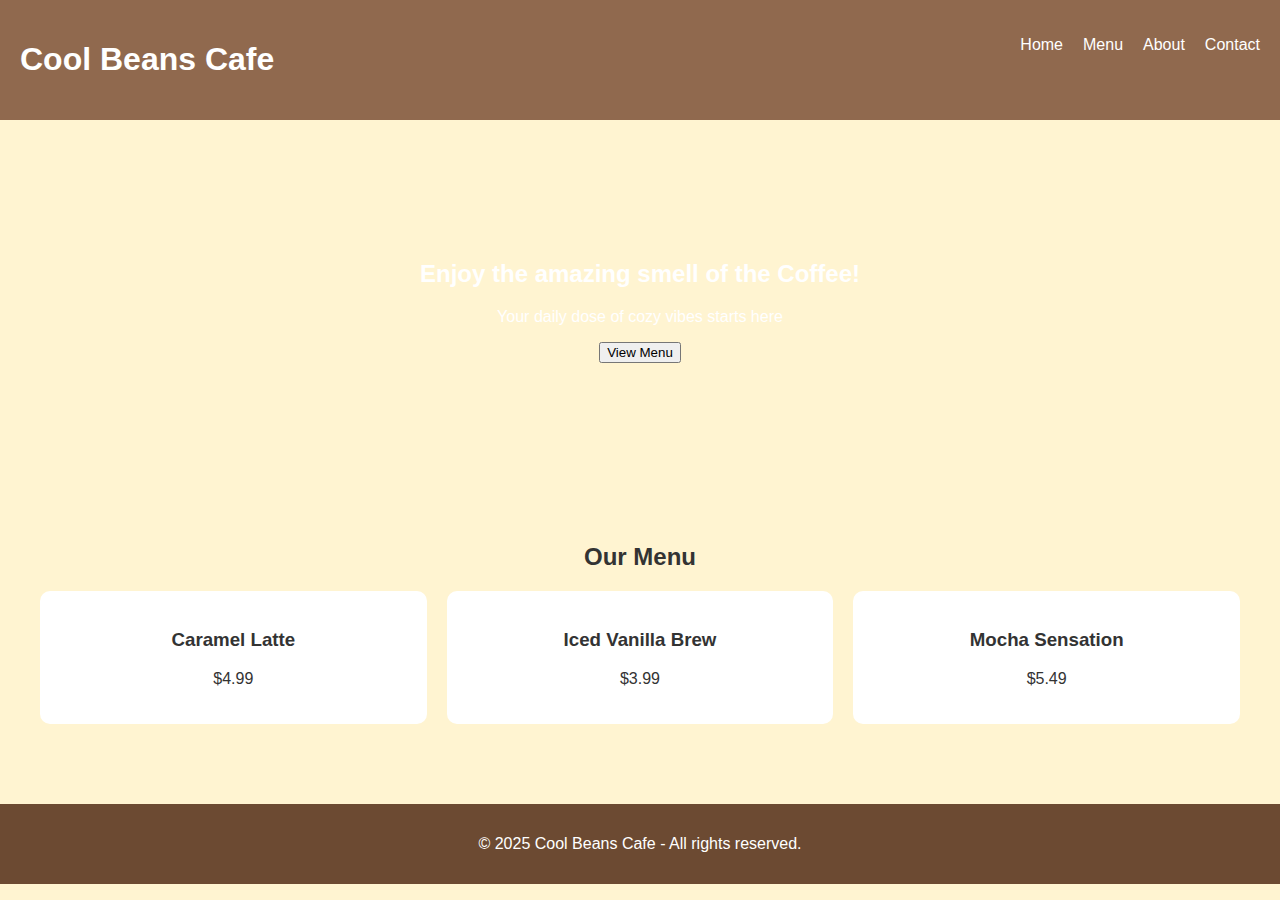
<file: index.html>
<!DOCTYPE html>
<html lang="en">
    <head>
        <meta charset="UTF-8">
        <meta name="viewport" content="width=device-width, initial-scale=1.0">
        <title>Cool Beans Cafe</title>
        <link rel="stylesheet" href="styles.css">
    </head>
    <body>

        <!-- Navigation Bar -->
        <nav class="navbar">
            <h1 class="logo">Cool Beans Cafe</h1>
            <ul class="nav-links">
                <li><a href="#home">Home</a></li>
                <li><a href="menu.html">Menu</a></li>
                <li><a href="about.html">About</a></li>
                <li><a href="#contact">Contact</a></li>
            </ul>
        </nav>

        <!-- Hero Section -->
        <section id="home" class="hero">
            <h2>Enjoy the amazing smell of the Coffee!</h2>
            <p>Your daily dose of cozy vibes starts here</p>
            <button onclick="scrollToMenu()">View Menu</button>
        </section>

        <!-- Menu Section -->
        <section id="menu" class="menu">
            <h2>Our Menu</h2>
            <div class="menu-items">
                <div class="item">
                    <h3>Caramel Latte</h3>
                    <p>$4.99</p>
                </div>

                <div class="item">
                    <h3>Iced Vanilla Brew</h3>
                    <p>$3.99</p>
                </div>

                <div class="item">
                    <h3>Mocha Sensation</h3>
                    <p>$5.49</p>
                </div>
            </div>
        </section>

        <!-- Footer -->
        <footer>
            <p>&copy; 2025 Cool Beans Cafe - All rights reserved.</p>
        </footer>
    </body>
</html>
</file>
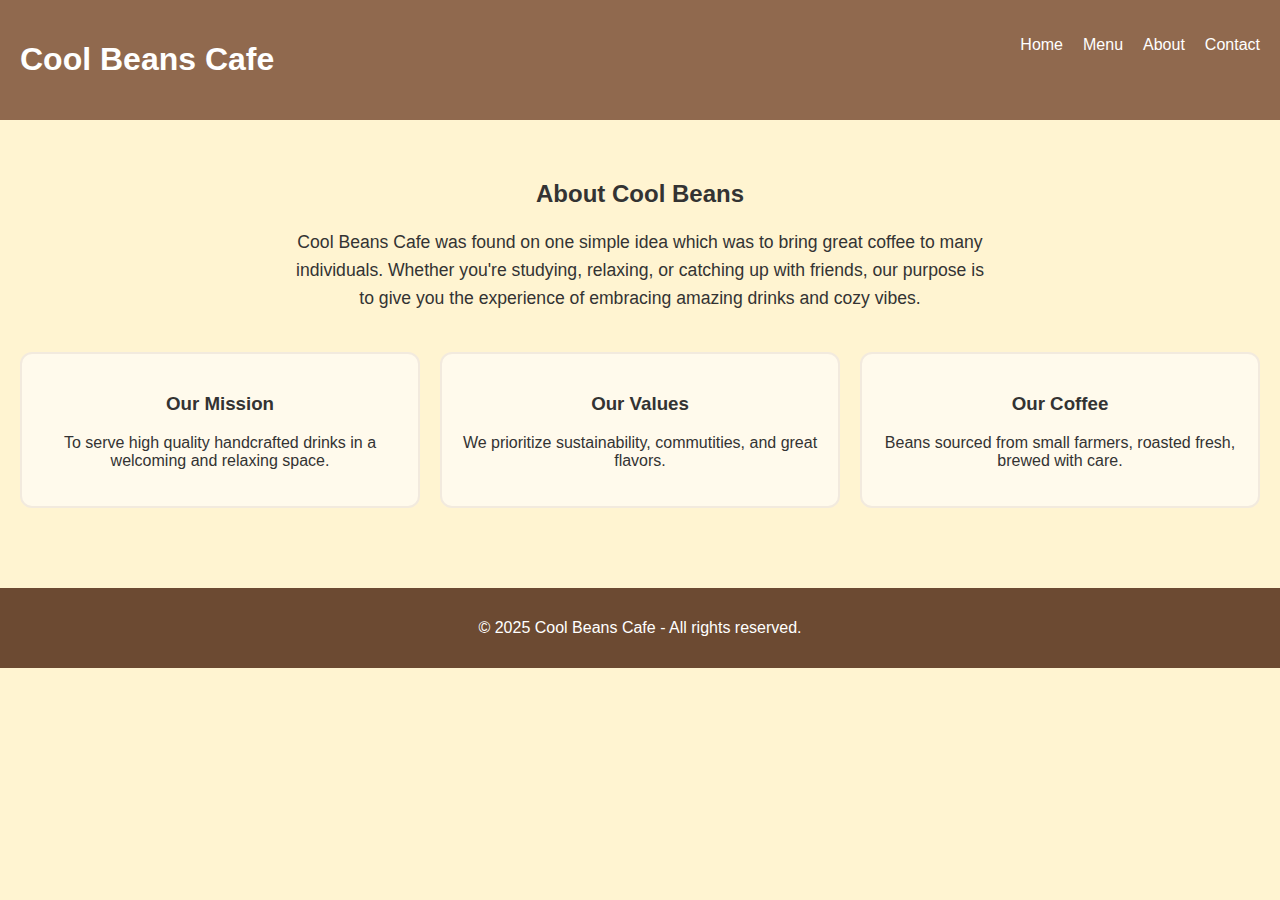
<file: about.html>
<!DOCTYPE html>
<html lang="en">
    <head>
        <meta charset="UTF-8">
        <meta name="viewport" content="width=device-width, initial-scale=1.0">
        <title>Cool Beans Cafe | About Us</title>
        <link rel="stylesheet" href="styles.css">
    </head>
    <body>

        <!-- Navigation Bar -->
        <nav class="navbar">
            <h1 class="logo">Cool Beans Cafe</h1>
            <ul class="nav-links">
                <li><a href="index.html">Home</a></li>
                <li><a href="menu.html">Menu</a></li>
                <li><a class="active">About</a></li>
                <li><a href="contact.html">Contact</a></li>
            </ul>
        </nav> 

        <!-- About Section -->
        <section class="about-section">
            <h2>About Cool Beans</h2>
            <p class="about-text">Cool Beans Cafe was found on one simple idea which was to bring great coffee to many individuals. Whether you're studying, relaxing, or catching up with friends, our purpose is to give you the experience of embracing amazing drinks and cozy vibes.</p>

            <div class="about-cards">
                <div class="about-card">
                    <h3>Our Mission</h3>
                    <p>To serve high quality handcrafted drinks in a welcoming and relaxing space.</p>
                </div>

                <div class="about-card">
                    <h3>Our Values</h3>
                    <p>We prioritize sustainability, commutities, and great flavors.</p>
                </div>

                <div class="about-card">
                    <h3>Our Coffee</h3>
                    <p>Beans sourced from small farmers, roasted fresh, brewed with care.</p>
                </div>
            </div>
        </section>

        <!-- Footer -->
        <footer>
            <p>&copy; 2025 Cool Beans Cafe - All rights reserved.</p>
        </footer>
    </body>
</html>
</file>
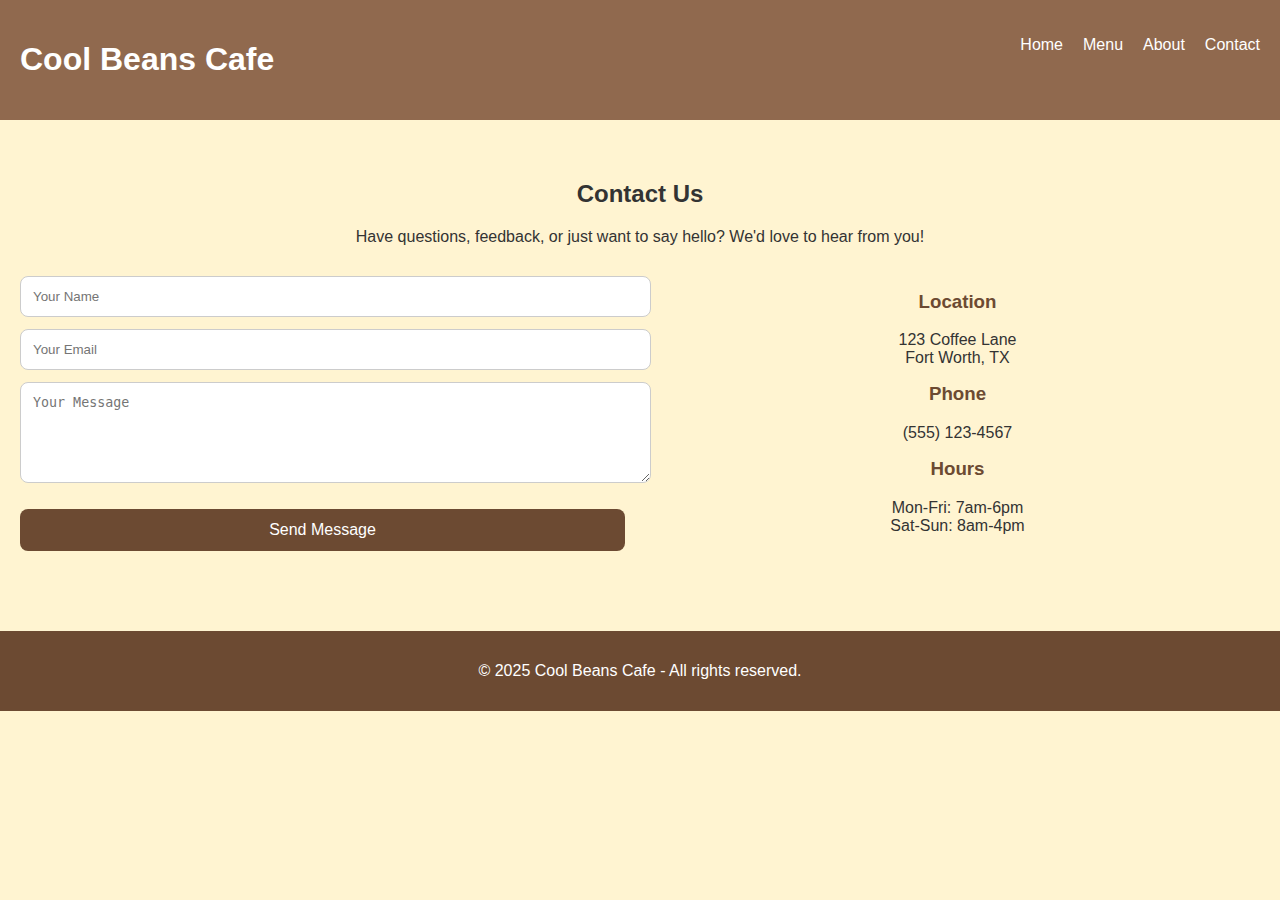
<file: contact.html>
<!DOCTYPE html>
<html lang="en">
<head>
    <meta charset="UTF-8">
    <meta name="viewport" content="width=device-width, initial-scale=1.0">
    <title>Cool Beans Cafe | Contact</title>
    <link rel="stylesheet" href="styles.css">
</head>
<body>
    
    <!-- Navigation Bar -->
    <nav class="navbar">
        <h1 class="logo">Cool Beans Cafe</h1>
        <ul class="nav-links">
            <li><a href="index.html">Home</a></li>
            <li><a href="menu.html">Menu</a></li>
            <li><a href="about.html">About</a></li>
            <li><a class="active" href="contact.html">Contact</a></li>
        </ul>
    </nav>

    <!-- Contact Section -->
    <section class="contact-section">
        <h2>Contact Us</h2>
        <p>Have questions, feedback, or just want to say hello? We'd love to hear from you!</p>
        
        <div class="contact-container">
            <form class="contact-form">
                <input type="text" placeholder="Your Name" required>
                <input type="email" placeholder="Your Email" required>
                <textarea placeholder="Your Message" rows="5" required></textarea>
                <button type="submit">Send Message</button>
            </form>

            <div class="contact-info">
                <h3>Location</h3>
                <p>123 Coffee Lane<br>Fort Worth, TX</p>

                <h3>Phone</h3>
                <p>(555) 123-4567</p>

                <h3>Hours</h3>
                <p>Mon-Fri: 7am-6pm<br>Sat-Sun: 8am-4pm</p>
            </div>
        </div>
    </section>

    <!-- Footer -->
    <footer>
        <p>&copy; 2025 Cool Beans Cafe - All rights reserved.</p>
    </footer>
</body>
</html>
</file>
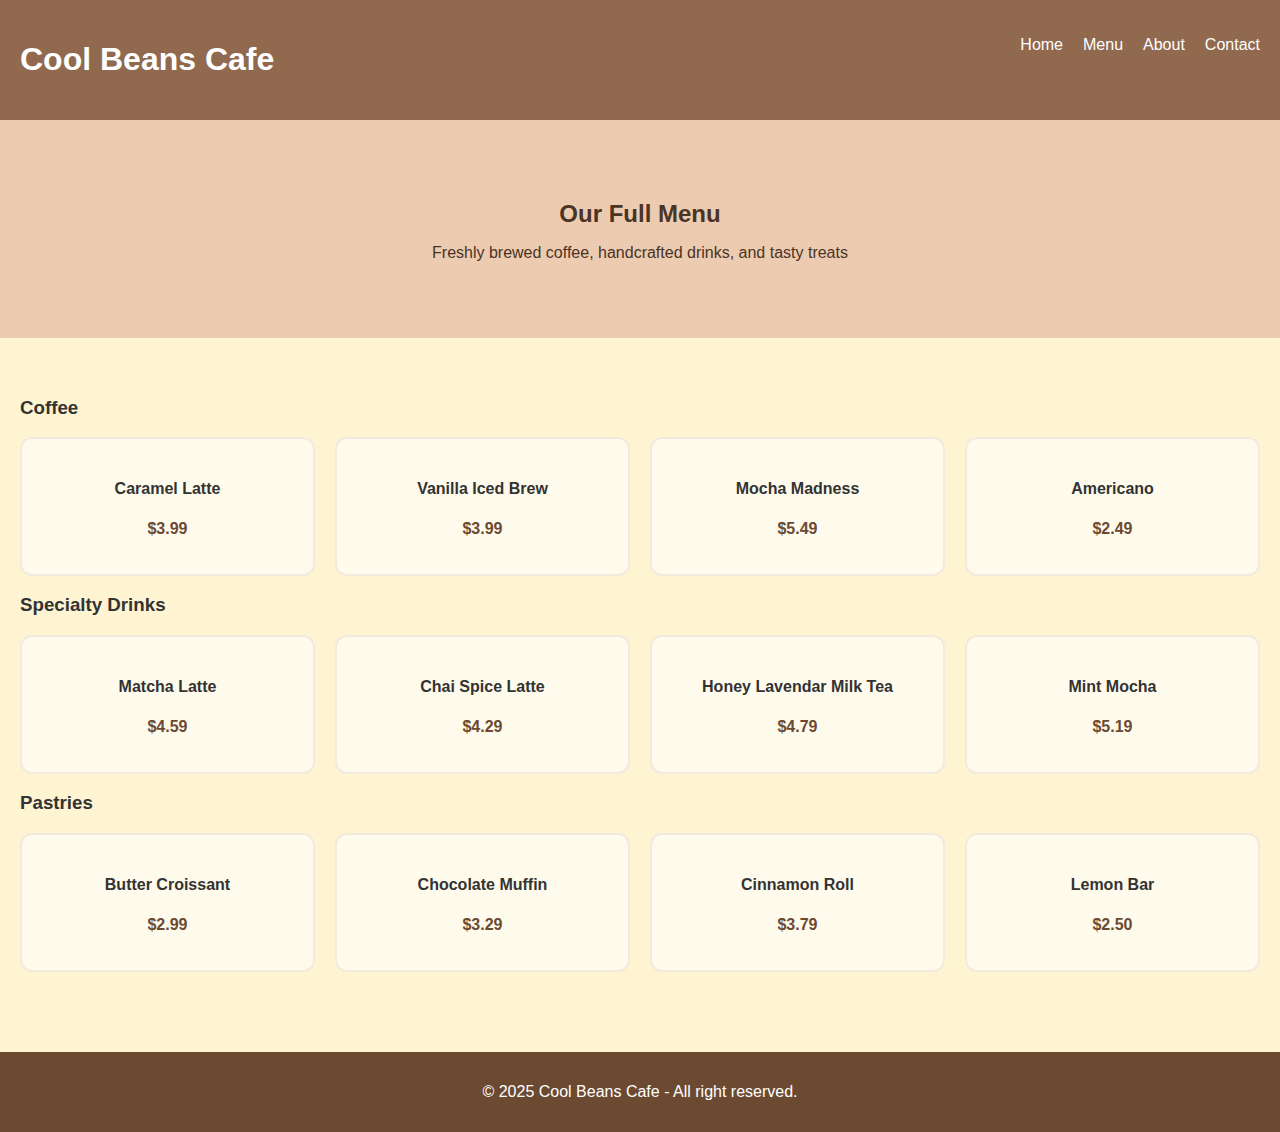
<file: menu.html>
<!DOCTYPE html>
<html lang="en">
    <head>
        <meta charset="UTF-8">
        <meta name="viewport" content="width=device-width, initial-scale=1.0">
        <title>Cool Beans Cafe | Menu</title>
        <link rel="stylesheet" href="styles.css">
    </head>
    <body>
        <!-- Navigation Bar -->
        <nav class="navbar">
            <h1 class="logo">Cool Beans Cafe</h1>
            <ul class="nav-links">
                <li><a href="index.html">Home</a></li>
                <li><a class="active" href="menu.html">Menu</a></li>
                <li><a href="about.html">About</a></li>
                <li><a href="contact.html">Contact</a></li>
            </ul>
        </nav>

        <!-- Menu Header -->
        <header class="menu-header">
            <h2>Our Full Menu</h2>
            <p>Freshly brewed coffee, handcrafted drinks, and tasty treats</p>    
        </header>
        
        <!-- Menu Sections -->
        <section class="menu-section">
            
            <!-- Coffee -->
            <h3 class="menu-category">Coffee</h3>
            <div class="menu-grid">
                <div class="menu-card">
                    <h4>Caramel Latte</h4>
                    <p class="price">$3.99</p>
                </div>

                <div class="menu-card">
                    <h4>Vanilla Iced Brew</h4>
                    <p class="price">$3.99</p>
                </div>

                <div class="menu-card">
                    <h4>Mocha Madness</h4>
                    <p class="price">$5.49</p>
                </div>

                <div class="menu-card">
                    <h4>Americano</h4>
                    <p class="price">$2.49</p>
                </div>
            </div>

            <!-- Specialty Drinks -->
            <h3 class="menu-category">Specialty Drinks</h3>
            <div class="menu-grid">
                <div class="menu-card">
                    <h4>Matcha Latte</h4>
                    <p class="price">$4.59</p>
                </div>

                <div class="menu-card">
                    <h4>Chai Spice Latte</h4>
                    <p class="price">$4.29</p>
                </div>

                <div class="menu-card">
                    <h4>Honey Lavendar Milk Tea</h4>
                    <p class="price">$4.79</p>
                </div>

                <div class="menu-card">
                    <h4>Mint Mocha</h4>
                    <p class="price">$5.19</p>
                </div>
            </div>

            <!-- Baked Goods -->
            <h3 class="menu-category">Pastries</h3>
            <div class="menu-grid">
                <div class="menu-card">
                    <h4>Butter Croissant</h4>
                    <p class="price">$2.99</p>
                </div>

                <div class="menu-card">
                    <h4>Chocolate Muffin</h4>
                    <p class="price">$3.29</p>
                </div>

                <div class="menu-card">
                    <h4>Cinnamon Roll</h4>
                    <p class="price">$3.79</p>
                </div>

                <div class="menu-card">
                    <h4>Lemon Bar</h4>
                    <p class="price">$2.50</p>
                </div>
            </div>

        </section> 

        <!-- Footer -->
        <footer>
            <p>&copy; 2025 Cool Beans Cafe - All right reserved.</p>
        </footer> 
    </body>
</html>
</file>
<file: styles.css>
body {
    margin: 0;
    font-family: "Poppins", sans-serif;
    background: #fff4d1;
    color: #333;
}

/* Navbar */
.navbar {
    background: #90694e;
    color: white;
    padding: 20px;
    display: flex;
    justify-content: space-between;
}

.nav-links {
    list-style: none;
    display: flex;
    gap: 20px;
}

.nav-links a {
    color: white;
    text-decoration: none;
}

/* Hero */
.hero {
    text-align: center;
    padding: 120px 20px;
    color:white;
    background: url('https://images.unsplash.com/photo-1511920170033-f8396924c348?auto=format&fit=crop&w=1200&q=80')
    center/cover no-repeat;
}

/* Menu */
.menu {
    padding: 40px;
    text-align: center;
}

.menu-items {
    display: grid;
    grid-template-columns: repeat(auto-fit, minmax(220px, 1fr));
    gap: 20px;
    margin-top: 20px;
}

.item {
    background: white;
    padding: 20px;
    border-radius: 10px;
}

/* Footer */
footer {
    background: #6c4a32;
    color: white;
    text-align: center;
    padding: 15px;
    margin-top: 40px;
}

/* Menu Page */
.menu-header {
    text-align: center;
    padding: 60px 20px;
    background: #edcbb1;
    color: #4a3425;
}

.menu-header h2 {
    margin-bottom: 10px;
}

.menu-section {
    padding: 40px 20px;
}

.menu-grid {
    display: grid;
    grid-template-columns: repeat(auto-fit, minmax(230px, 1fr));
    gap: 20px;
}

.menu-card {
    background: rgba(255, 255, 255, 0.589);
    text-align: center;
    padding: 20px;
    border-radius: 12px;
    border: 2px solid #f2eade;
    transition: transform 0.2s;
}

.menu-card:hover {
    transform: scale(1.04);
}

.price {
    margin-top: 8px;
    font-weight: bold;
    color: #6c4a32;
}

/* About Page */
.about-section {
    padding: 40px 20px;
    text-align: center;
}

.about-text {
    max-width: 700px;
    margin: 0 auto 40px;
    font-size: 1.1rem;
    line-height: 1.6;
}

.about-cards {
    display: grid;
    grid-template-columns: repeat(auto-fit, minmax(250px, 1fr));
    gap: 20px;
}

.about-card {
    background: rgba(255, 255, 255, 0.584);
    padding: 20px;
    border-radius: 12px;
    border: 2px solid #f2eade;
}

/* Contact Page */
.contact-section {
    padding: 40px 20px;
    text-align: center;
}

.contact-container {
    margin-top: 30px;
    display: grid;
    grid-template-columns: repeat(auto-fit, minmax(280px, 1fr));
    gap: 30px;
}

.contact-form input,
.contact-form textarea {
    width: 100%;
    padding: 12px;
    margin-bottom: 12px;
    border-radius: 8px;
    border: 1px solid #ccc;
}

.contact-form button {
    width: 100%;
    padding: 12px;
    border-radius: 8px;
    border: none;
    background: #6c4a32;
    color: white;
    font-size: 1rem;
    margin-top: 10px;
    cursor: pointer;
}

.contact-form button:hover {
    opacity: 0.9;
}

.contact-info h3 {
    margin-top: 15px;
    color: #6c4a32;
}
</file>
